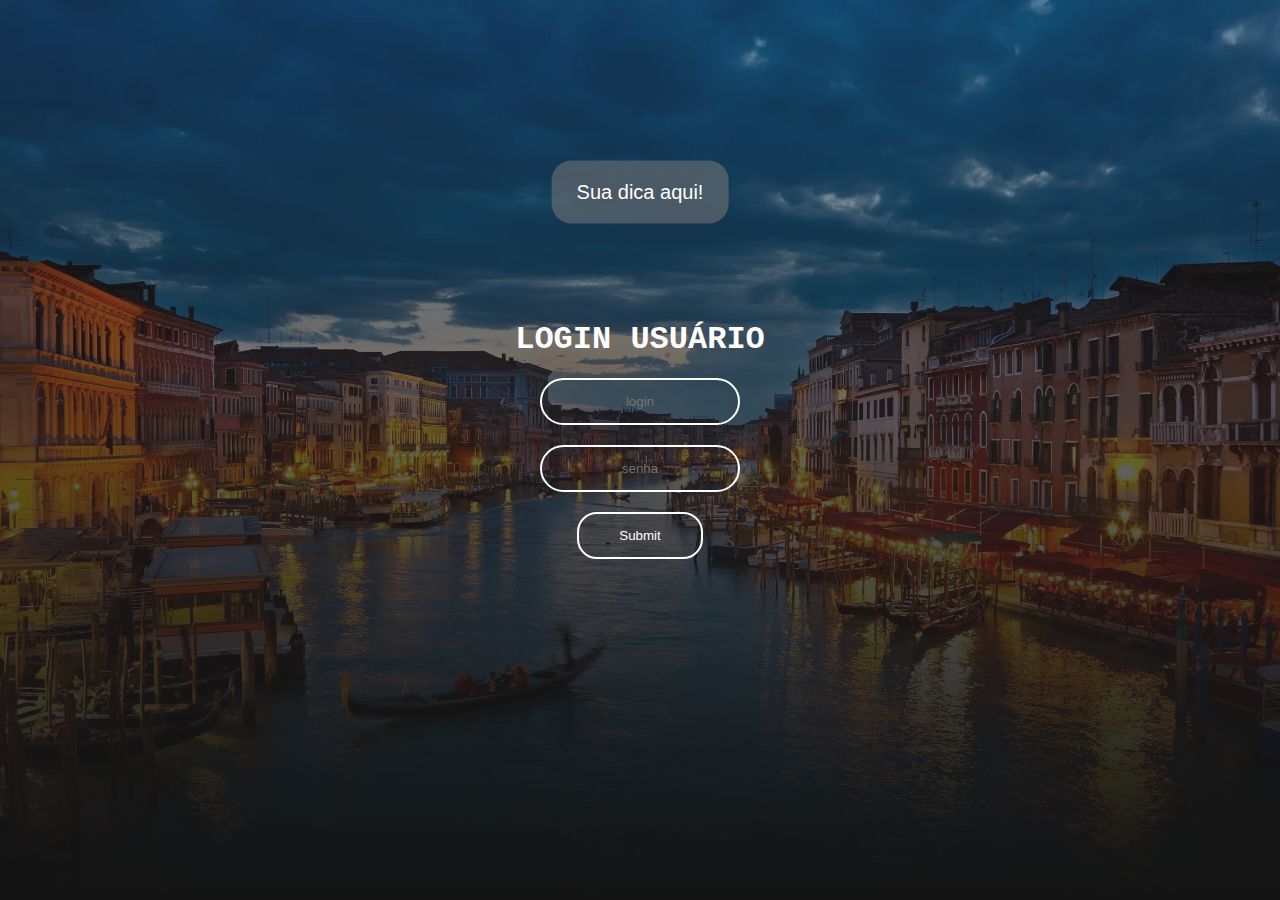
<file: index/index.html>
<!DOCTYPE html>
<html lang="en">
<head>
    <meta charset="UTF-8">
    <meta name="viewport" content="width=device-width, initial-scale=1.0">
    <title>Itália</title>
    <link rel="stylesheet" href="css/css.css">
    <link rel="stylesheet" href="css/style.css">
</head>
<body>

    <div style="margin-top: 8% ;" onclick="openModal()" class="btn"> Sua dica aqui! </div>

    <div id="modal-container" class="modal-container">
        <div class="modal">
            <button class="fechar" id="fechar">X</button>
            <h1> Olá visitantes, </h1>
            <p> Sejam bem-vindos ao site Italianinhos! gostaríamos de informar que o seu login é "Itália". Simples, não é?</p><br>
            <p> Dicas para a sua senha:</p>
            <p> 1º É um famoso monumento localizado em Roma, na Itália. </p>
            <p> 2º Era usado para diversos eventos, incluindo lutas de gladiadores e apresentações teatrais. </p><br>
            <p> Obs: Primeira letra do "login" e da "senha" São maiusculas. </p>
            <p> A sua senha é? </p>
        </div>
    </div>

    <script src="css/script.js"></script>
    
<form class="box" action="../home/home.html" method="post">
    <h1>Login Usuário </h1>

    <input type="text" name="" placeholder="login" id="login">
    <input type="password" name="" placeholder="senha" id="senha">
    <input type="submit" onclick="logar(); return false">

</form>

<script>

function logar() 
{
    var login = document.getElementById('login').value

    var senha = document.getElementById('senha').value

if(login == "Itália" && senha == "Coliseu") {

    alert('Sejam bem-vindos a Itália'); 

    location.href = "../home/home.html";

 }else{ 
    alert(' Senha ou login incorreto (3º dica - Sua senha é Coliseu)  (Não se esqueca da pontuação em "Itália") ');

  }

}


</script>


</body>
</html>
</file>
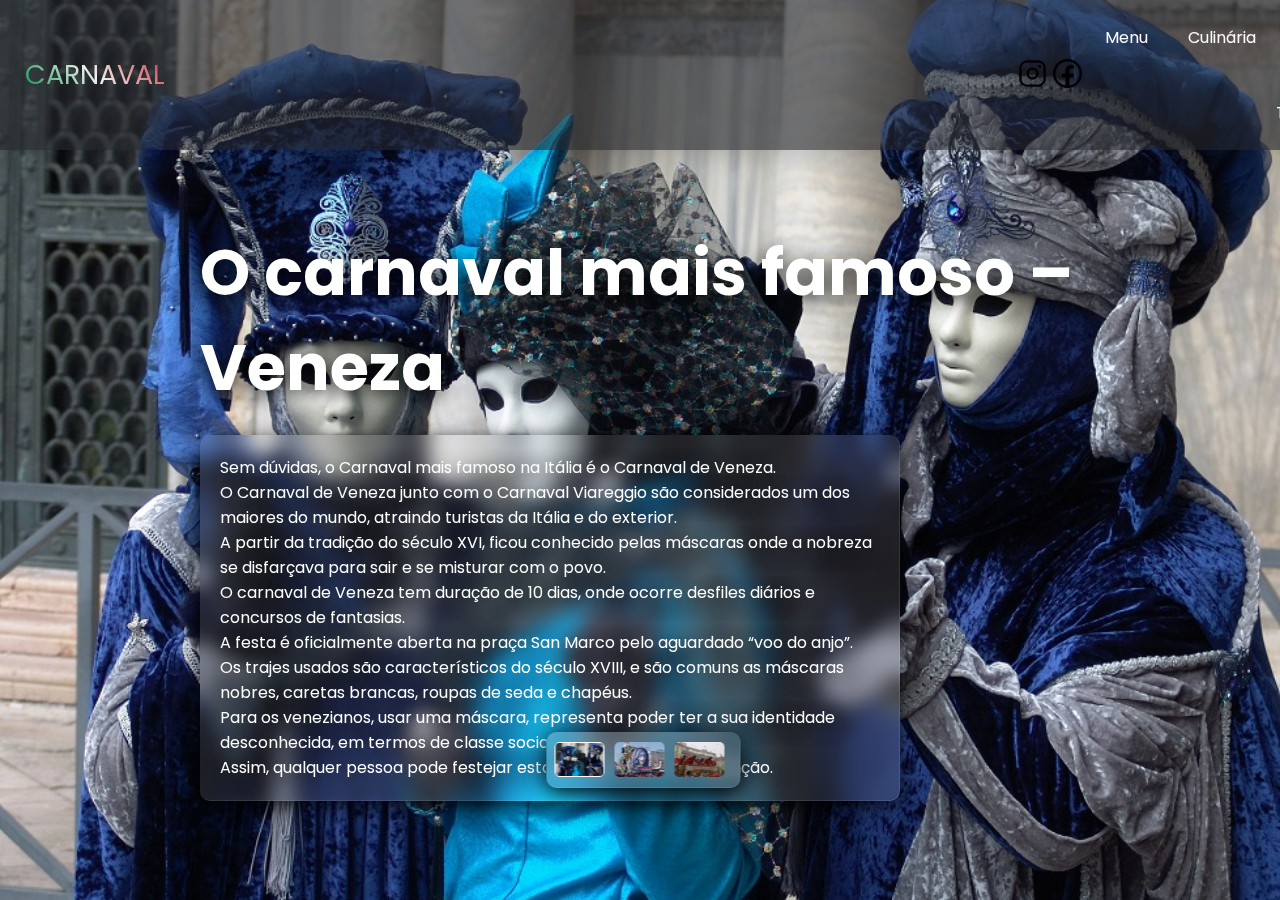
<file: carnaval/carnaval.html>
<!DOCTYPE html>
<html lang="en" dir="ltr">
<head>
  <meta charset="utf-8">
  <meta name="viewport" content="width=device-width, initial-scale=1.0">
  <title> Carnaval </title>
  <link rel="stylesheet" href="css/style.css">
  <link rel="stylesheet" href="css/swiper-bundle.min.css">
  <link rel="stylesheet" href="css/style1.css">
  
</head>
<body>

  

  <header>
    <a class="logo">Carnaval</a>

    <a href="https://www.instagram.com/italianos_senai/"  target="corpo"><img style="margin-left: 850px; margin-top: 4px;" src="images/insta.png" width="35" height="35"> </a>
    <a href="https://www.facebook.com/profile.php?id=100094661707788"  target="corpo"><img style="padding: 3px; margin-top: 4px;" src="images/face.png" width="35" height="35"> </a> 

    <div class="navigation">
      <ul class="menu">
        <div class="close-btn"></div>
        <li class="menu-item"><a href="../home/home.html">Menu</a></li>
        <li class="menu-item">
          <a class="sub-btn" href="../culinaria/1.html"> Culinária  <i class="fas fa-angle-down"></i></a>
          <ul class="sub-menu">
            <li class="sub-item"><a href="../culinaria/1.html"> Pizza</a></li>
            <li class="sub-item"><a href="../culinaria/2.html"> Macarronada</a></li>
            <li class="sub-item"><a href="../culinaria/3.html"> Lasanha </a></li>
          </ul>
        </li>
        <li class="menu-item">
          <a class="sub-btn" href="../pontos/index.html">Pontos Turísticos</a></li>

        <li class="menu-item">
          <a class="sub-btn" href="../pintores/1.html"> Pintores <i class="fas fa-angle-down"></i></a>
          <ul class="sub-menu">
            <li class="sub-item"><a href="../pintores/1.html">Leonardo Da Vinci</a></li>
            <li class="sub-item"><a href="../pintores/2.html">Michelangelo</a></li>
            <li class="sub-item"><a href="../pintores/3.html">Donatello</a></li>
            <li class="sub-item more">
            </li>
          </ul>
        </li>
        
        <li class="menu-item"><a href="#">Carnaval</a></li>
        
        <li class="menu-item"><a href="../Contato/contato.html">Contato</a></li>

      </ul>
    </div>
    <div class="menu-btn"></div>
  </header>
 

    <div class="swiper bg-slider">
      <div class="swiper-wrapper">
        <div class="swiper-slide">
          <img src="images/vene.jpg" alt="">
          <div class="text-content">
            <h2 class="title">O carnaval mais famoso – Veneza <span>  </span></h2>
            <p>Sem dúvidas, o Carnaval mais famoso na Itália é o Carnaval de Veneza.<br>

                O Carnaval de Veneza junto com o Carnaval Viareggio são considerados um dos maiores do mundo, atraindo turistas da Itália e do exterior.<br>
                
                A partir da tradição do século XVI, ficou conhecido pelas máscaras onde a nobreza se disfarçava para sair e se misturar com o povo.<br>
                
                O carnaval de Veneza tem duração de 10 dias, onde ocorre desfiles diários e concursos de fantasias.<br>
                
                A festa é oficialmente aberta na praça San Marco pelo aguardado “voo do anjo”.<br>
                
                Os trajes usados são característicos do século XVIII, e são comuns as máscaras nobres, caretas brancas, roupas de seda e chapéus.<br>
                
                Para os venezianos, usar uma máscara, representa poder ter a sua identidade desconhecida, em termos de classe social, religiosa ou política…<br>
                
                Assim, qualquer pessoa pode festejar esta grande festa sem distinção.</p>
          </div>
        </div>
        <div class="swiper-slide dark-layer">
          <img src="images/Viareggio.jpg" alt="">
          <div class="text-content">
            <h2 class="title">O carnaval mais espetacular – Viareggio <span></span></h2>
            <p>Se Veneza é o carnaval mais famoso da Itália, talvez Viareggio seja o mais espetacular, sem sombra de dúvidas.<br>

                Viareggio é uma pequena cidade litorânea da região da Toscana.<br>
                
                A festa é caracterizada pelo desfile dos grandes carros alegóricos que passam dos 20 metros de altura…<br>
                
                E possuem enormes bonecos caricatos, que representam personalidades famosas do campo da política e do entretenimento…<br>
                
                com uma boa dose de ironia.<br>
                
                A festa acontece durante quatro fins de semana, com o encerramento na terça-feira de carnaval.</p>
            
          </div>
        </div>
        <div class="swiper-slide dark-layer">
          <img src="images/Ivrea.jpg" alt="">
          <div class="text-content">
            <h2 class="title"> O carnaval da guerra das laranjas – Ivrea <span></span></h2>
            <p>Ivrea é uma cidade da província de Turim e entre as celebrações a mais esperada é a famosa guerra das laranjas…<br>

                Esta “guerra” ocorre nas principais praças da cidade e vai de domingo a terça-feira de carnaval.<br>
                
                Essa data é famosa por lembrar um momento da história da região onde um jovem se rebelou contra um tirano e teve todo o povo a seu lado.<br>
                
                Na celebração, os participantes se dividem em duas equipes…<br>
                
                Os homens do imperador e o povo.</p>
            
          </div>
        </div>
        
        </div>
      </div>
    </div>
    
    <div class="bg-slider-thumbs">
      <div class="swiper-wrapper thumbs-container">
        <img src="images/vene.jpg" class="swiper-slide" alt="">
        <img src="images/Viareggio.jpg" class="swiper-slide" alt="">
        <img src="images/Ivrea.jpg" class="swiper-slide" alt="">
      </div>
    </div>
  </section>



  <script src="js/swiper-bundle.min.js"></script>
  <script src="js/main.js"></script>

</body>
</html>
</file>
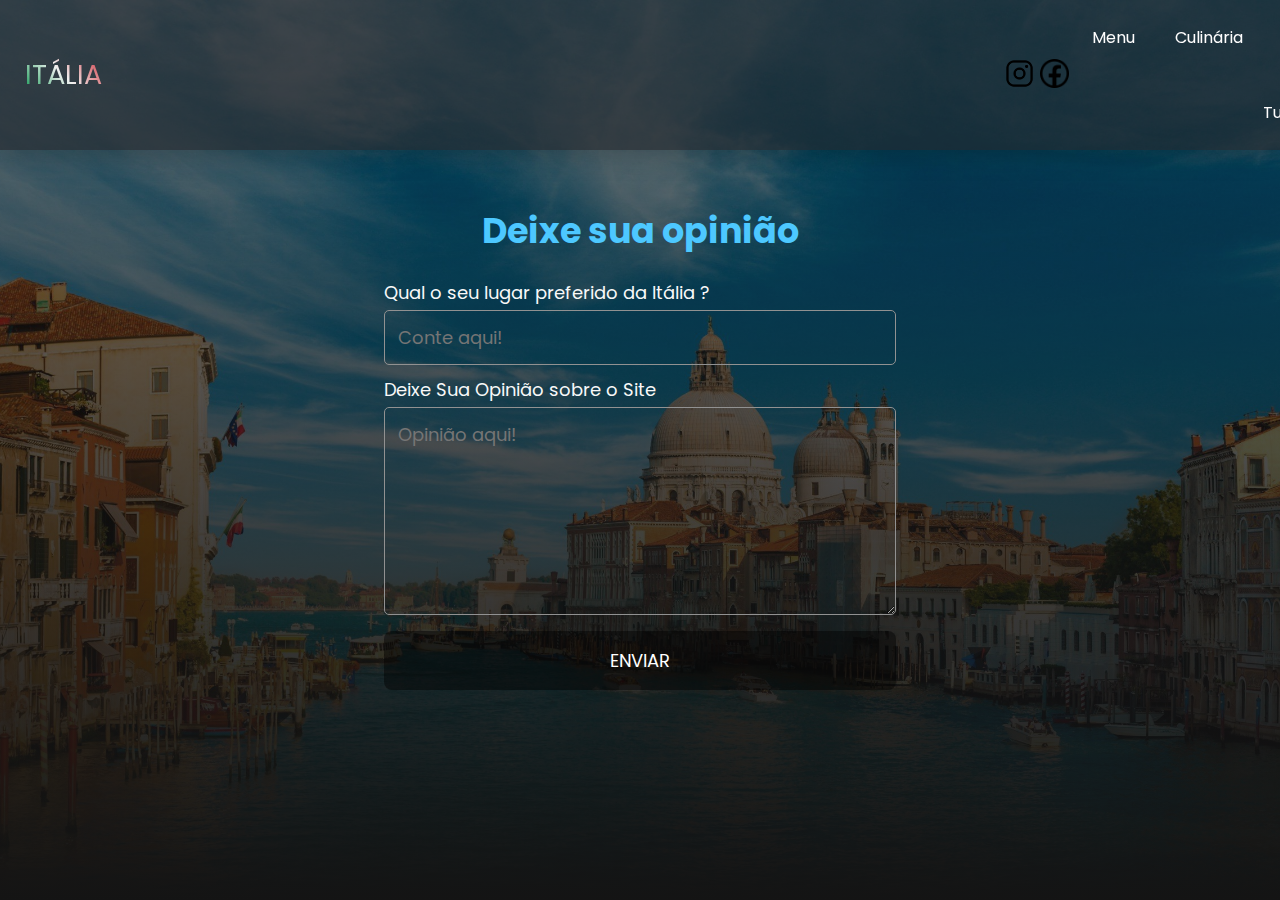
<file: Contato/contato.html>
<!DOCTYPE html>
<html lang="en">
  <head>
    <meta charset="UTF-8" />
    <meta http-equiv="X-UA-Compatible" content="IE=edge" />
    <meta name="viewport" content="width=device-width, initial-scale=1.0" />
    <title>Formulário de Contato</title>
    <link rel="stylesheet" href="css/style.css" />
  </head>
  <body>

    <header>
      <a  class="logo">Itália</a>

      <a href="https://www.instagram.com/italianos_senai/"  target="corpo"><img style="margin-left: 900px; margin-top: 4px;" src="fotos/insta.png" width="35" height="35"> </a>
      <a href="https://www.facebook.com/profile.php?id=100094661707788" target="corpo"><img style="padding: 3px; margin-top: 4px;" src="fotos/face.png" width="35" height="35"> </a> 


      <div class="navigation">
        <ul class="menu">
          <div class="close-btn"></div>
          <li class="menu-item"><a href="../home/home.html">Menu</a></li>
          <li class="menu-item">
            <a  class="sub-btn" href="../culinaria/1.html">Culinária </a>
            
            <ul class="sub-menu">
              <li class="sub-item"><a href="../culinaria/1.html"> Pizza</a></li>
              <li class="sub-item"><a href="../culinaria/2.html"> Macarronada</a></li>
              <li class="sub-item"><a href="../culinaria/3.html"> Lasanha</a></li>
            </ul>
          </li>
          <li class="menu-item">
            <a class="sub-btn" href="../pontos/index.html"> Pontos Turísticos </i></a>
            
          </li>
        
            <li class="menu-item">
            <a class="sub-btn" href="../pintores/1.html">Pintores </a>
            <ul class="sub-menu">
              <li class="sub-item"><a href="../pintores/1.html">Leonardo Da Vinci</a></li>
              <li class="sub-item"><a href="../pintores/2.html"> Michelangelo </a></li>
              <li class="sub-item"><a href="../pintores/3.html">Donatello</a></li>
              <li class="sub-item more">
              </li>
            </ul>
          </li>
          
          <li class="menu-item"><a href="../carnaval/carnaval.html">Carnaval</a></li>

          <li class="menu-item"><a href="#">Contato</a></li>
         
        </ul>
      </div>
      <div class="menu-btn"></div>
    
    
    </header>

    
    

    <form action="https://formsubmit.co/italianosenai@gmail.com"  method="POST"   class="form">
      <h1> Deixe sua opinião  </h1>
      
       <label for="name"> Qual o seu lugar preferido da Itália ?</label>
       <input type="text" name="name" id="name"  placeholder="Conte aqui!" required />
       <label for="message">Deixe Sua Opinião sobre o Site</label>
       <textarea name="message" id="message"   placeholder="Opinião aqui!"   required></textarea>
       <input type="hidden" name="_captcha"  value="false" />
       <input type="hidden" name="_next"    value="http://127.0.0.1:5500/Contato/contato.html" />
       <button type="submit">Enviar</button>
     </form>
    
     

     
 
  </body>
</html>
</file>
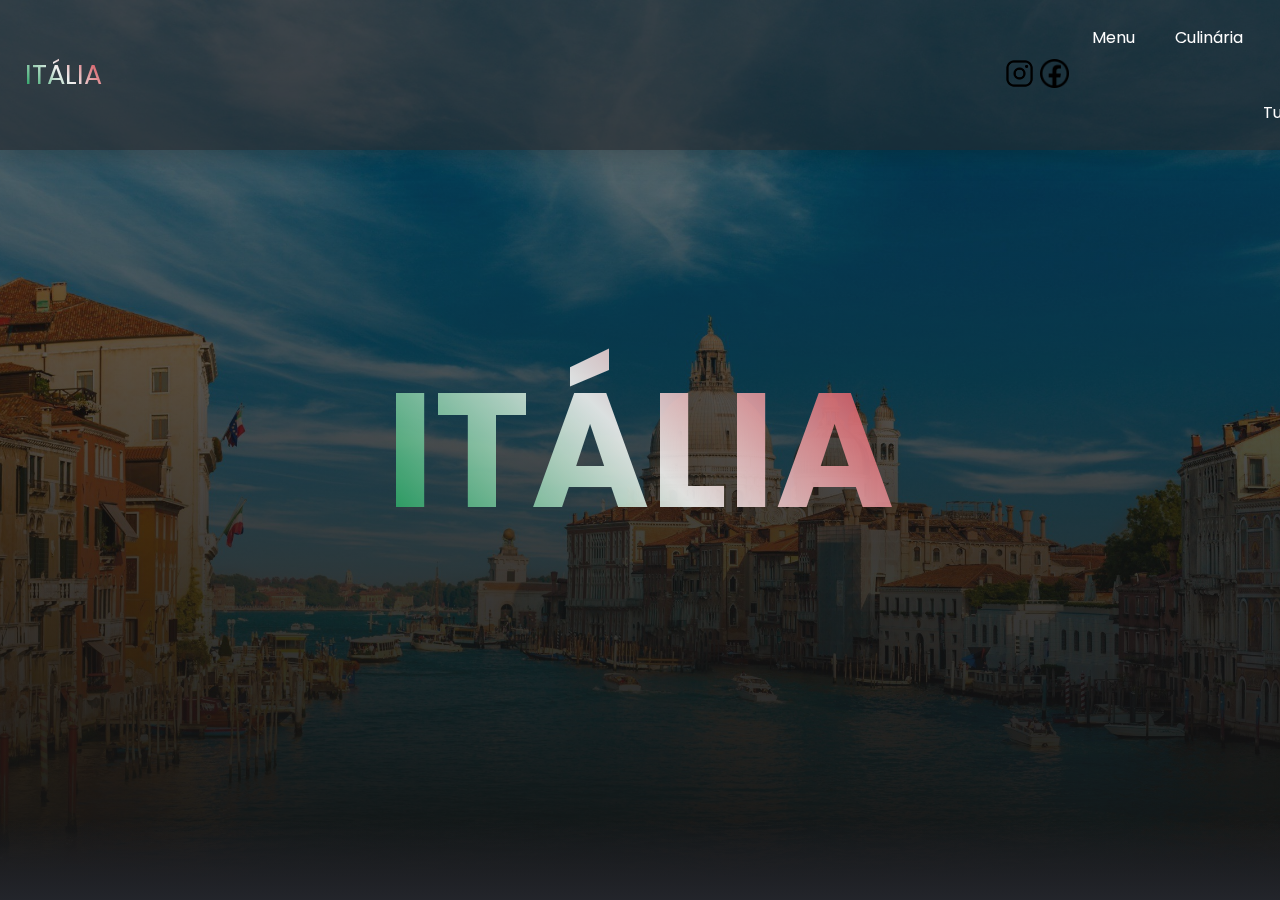
<file: home/home.html>
<!DOCTYPE html>
<html lang="en" dir="ltr">
  <head>
    <meta charset="utf-8">
    <meta name="viewport" content="width=device-width, initial-scale=1.0">
    <title>Menu </title>
    <link rel="stylesheet" href="css/style.css">
    <link rel="stylesheet" href="https://cdnjs.cloudflare.com/ajax/libs/font-awesome/5.15.3/css/all.min.css">
    <script src="https://cdnjs.cloudflare.com/ajax/libs/jquery/3.6.0/jquery.min.js" charset="utf-8"></script>
  </head>
  <body>

    <header>
      <a  class="logo">Itália</a>
      
      <a href="https://www.instagram.com/italianos_senai/"  target="corpo"><img style="margin-left: 900px; margin-top: 4px;" src="fotos/insta.png" width="35" height="35"> </a>
      <a href="https://www.facebook.com/profile.php?id=100094661707788"  target="corpo"><img style="padding: 3px; margin-top: 4px;" src="fotos/face.png" width="35" height="35"> </a>  
      <div class="navigation">
        <ul class="menu">
          <div class="close-btn"></div>
          <li class="menu-item"><a href="#">Menu</a></li>
          <li class="menu-item">
            <a  class="sub-btn" href="../culinaria/1.html">Culinária </a>
            
            <ul class="sub-menu">
              <li class="sub-item"><a href="../culinaria/1.html"> Pizza</a></li>
              <li class="sub-item"><a href="../culinaria/2.html"> Macarronada</a></li>
              <li class="sub-item"><a href="../culinaria/3.html"> Lasanha</a></li>
            </ul>
          </li>
          <li class="menu-item">
            <a class="sub-btn" href="../pontos/index.html"> Pontos Turísticos </i></a>
            
          </li>
        
            <li class="menu-item">
            <a class="sub-btn" href="../pintores/1.html">Pintores </a>
            <ul class="sub-menu">
              <li class="sub-item"><a href="../pintores/1.html">Leonardo Da Vinci</a></li>
              <li class="sub-item"><a href="../pintores/2.html"> Michelangelo </a></li>
              <li class="sub-item"><a href="../pintores/3.html">Donatello</a></li>
              <li class="sub-item more">
              </li>
            </ul>
          </li>
          
          <li class="menu-item"><a href="../carnaval/carnaval.html">Carnaval</a></li>

          <li class="menu-item"><a href="../Contato/contato.html">Contato</a></li>
         
         

        </ul>
      </div>
      <div class="menu-btn"></div>
    </header>

    <section class="section-home" >
      <h1> Itália </h1>
    </section>
    

    <script type="text/javascript">
    //jquery for toggle dropdown menus
    $(document).ready(function(){
      //toggle sub-menus
      $(".sub-btn").click(function(){
        $(this).next(".sub-menu").slideToggle();
      });

      //toggle more-menus
      $(".more-btn").click(function(){
        $(this).next(".more-menu").slideToggle();
      });
    });

    //javascript for the responsive navigation menu
    var menu = document.querySelector(".menu");
    var menuBtn = document.querySelector(".menu-btn");
    var closeBtn = document.querySelector(".close-btn");

    menuBtn.addEventListener("click", () => {
      menu.classList.add("active");
    });

    closeBtn.addEventListener("click", () => {
      menu.classList.remove("active");
    });

    //javascript for the navigation bar effects on scroll
    window.addEventListener("scroll", function(){
      var header = document.querySelector("header");
      header.classList.toggle("sticky", window.scrollY > 0);
    });
    </script>

  </body>
</html>
</file>
<file: index/css/css.css>
*{
    margin: 0;
    padding: 0;
    box-sizing: border-box;
    font-family: "Outfit", sans-serif;
    
}

body{
    width: 100%;
    height: 100vh;
}

.btn{
    padding: 20px 25px;
    display: inline;
    background-color: rgba(117, 117, 117, 0.575);
    border-radius: 20px;
    color: #fff;
    font-size: 20px;
    cursor: pointer;
    transition: background-color 0.5s;
    position: absolute;
    top: 10%;
    left: 50%;
    transform: translate(-50%, -50%);
    z-index: 1;
    
}

.btn:hover{
    background-color: #0000009f;
}

.modal-container{
    width: 100vw;
    height: 100vh;
    position: fixed;
    top: 0;
    left: 0;
    background-color: #0000004b;
    z-index: 999;
    align-items: center;
    justify-content: center;
    display: none;
}

.modal{
    width: 60%;
    min-width:400px;
    min-height: 200px;
    background-color: #ffffff62;
    backdrop-filter: blur(10px);
    padding: 50px;
    border-radius: 10px;
}

.fechar{
    position: absolute;
    top: -10px;
    right: -10px;
    width: 30px;
    height: 30px;
    border-radius: 50%;
    border: none;
    background-color: #ff0000;
    color: #fff;
    font-weight: 700;
    font-size: 14pt;
    cursor: pointer;
}

.modal h1{
    margin-bottom: 20px;
}

@keyframes animate-modal {
    from{
        opacity: 0;
        transform: translate3d(0, -20px, 0);
    }

    to{
        opacity: 1;
        transform: translate3d(0, 0, 0);
    }
}

.modal-container.mostrar{
    display: flex;
}

.mostrar .modal{
    animation: animate-modal .2s;
}
</file>
<file: index/css/style.css>
body
{
    margin: 0;
    padding: 0;
    font-family: sans-serif;
    background-image: url(../fotos/Veneza.jpg);
    background-repeat: no-repeat;
    
}

body 
{
    background: linear-gradient(rgba(49, 49, 49, 0.349), rgba(20, 20, 20, 1)), url(../fotos/teste.jpg);
    background-position: center;
    background-size: cover;
    background-position-y: 0px;
    background-repeat: no-repeat;
    display: flex;
    width: 100%;
    height: 100vh;
    align-items: center;
    justify-content: center;
}


.box h1
{
color: white;
text-transform: uppercase;
font-weight: 100px;
}

h1
{
    color: white;
    font-family: 'Courier New', Courier, monospace;
}


.box input[type = "text"],.box input[type = "password"]
{
    border: 0;
    background: none;
    display: block;
    margin: 20px auto;
    text-align: center;
    border: 2px solid #ffffff;
    padding: 14px 10px;
    width: 200px;
    outline: none;
    color: white;
    border-radius: 24px;
    transition: 0.25s;
}

.box input[type = "text"]:focus,.box input[type = "password"]:focus
{
    width: 200px;
    border-color: #ffffff;
    background: #ffffff2f;
}


.box input[type = "submit"]
{
    border: 0;
    background: none;
    display: block;
    margin: 20px auto;
    text-align: center;
    border: 2px solid #ffffff;
    padding: 14px 40px;
    outline: none;
    color: rgb(255, 255, 255);
    border-radius: 20px;
    transition: 0.25s;
    cursor: pointer;
}

.box input[type = "submit"]:hover
{
    background: #92929241;
}
</file>
<file: carnaval/css/style.css>
@import url('https://fonts.googleapis.com/css2?family=Poppins:wght@100;200;300;400;500;600;700;800;900&display=swap');

*{
  margin: 0;
  padding: 0;
  box-sizing: border-box;
  font-family: "Poppins", sans-serif;
}

section{
  padding: 20px 100px;
}

.section-home{
  position: relative;
  min-height: 100vh;
  background: linear-gradient(rgba(255, 255, 255, 0.473), rgba(20, 20, 20, 1)), url(../fotos/coliseu\ de\ roma.jpg) no-repeat;
  background-size: cover;
  background-position: center;
  display: flex;
  justify-content: center;
  align-items: center;
}

.section-home:before{
  content: '';
  position: absolute;
  background: linear-gradient(to top, #23252B, transparent);
  width: 100%;
  height: 80px;
  bottom: 0;
}

.section-home h1{
  color: #000000;
  font-size: 10vw;
  font-weight: 800;
  text-shadow: 0 5px 25px rgb(0 0 0 / 20%);
  opacity: 0.7;
}

.section-two{
  min-height: 100vh;
  background: #23252B;
}

.section-two h2{
  color: #fff;
  font-size: 3em;
  font-weight: 700;
  margin: 30px 0;
}

.section-two p{
  color: #fff;
  font-size: 1em;
  margin: 30px 0;
}

header{
  z-index: 999;
  position: fixed;
  top: 0;
  left: 0;
  width: 100%;
  display: flex;
  justify-content: space-between;
  align-items: center;
  background:#23252b9d;
  background-size: cover;
  background-size: 100%;
  box-shadow: 0 5px 25px rgb(0 0 0 / 20%);
  padding: 0 100px;
  transition: 0.6s;
}

header .logo{

  
  color: #fff;
  font-size: 3vh;
  text-transform: uppercase;

  background: linear-gradient(45deg, 	#009246, #F1F2F1, #CE2B37 );
  background-size: 100% 100%;
  animation: degrade 10s linear infinite alternate;

  -webkit-background-clip: text;
  -webkit-text-fill-color: transparent;

  outline: none;
  margin-left: -75px;
}

header .navigation{
  position: relative;
  line-height: 75px;
  transition: 0.6s;
  transition-property: line-height;
}

header.sticky .navigation{
  line-height: 60px;
}

header .navigation .menu{
  position: relative;
  display: flex;
  justify-content: center;
  list-style: none;
  user-select: none;
}

.menu-item > a{
  color: #fffefe;
  font-size: 1em;
  text-decoration: none;
  margin: 20px;
  padding: 25px 0;
}

.menu-item > a:hover{
  color: #962828b2;
  transition: 0.3s;
}

.menu-item .sub-menu{
  position: absolute;
  background: #fffffffa;
  top: 74px;
  line-height: 40px;
  list-style: none;
  border-radius: 0 0 8px 8px;
  box-shadow: 0 5px 25px rgb(0 0 0 / 20%);
  pointer-events: none;
  transform: translateY(20px);
  opacity: 0;
  transition: 0.3s;
  transition-property: transform, opacity;
}

header.sticky .menu-item .sub-menu{
  top: 60px;
}

.menu-item:hover .sub-menu{
  pointer-events: all;
  transform: translateY(0);
  opacity: 1;
}

.menu-item .sub-menu .sub-item{
  position: relative;
  padding: 7px 0;
  cursor: pointer;
  box-shadow: inset 0px -30px 5px -30px rgba(255, 255, 255, 0.2);
}

.menu-item .sub-menu .sub-item a{
  color: #000000;
  font-size: 1em;
  text-decoration: none;
  padding: 15px 30px;
}

.menu-item .sub-menu .sub-item:hover{
  background: #962828b2;
}

.menu-item .sub-menu .sub-item:last-child:hover{
  border-radius: 0 0 8px 8px;
}

.more .more-menu{
  position: absolute;
  background: #23252B;
  list-style: none;
  top: 0;
  left: 100%;
  white-space: nowrap;
  border-radius: 0 8px 8px 8px;
  overflow: hidden;
  pointer-events: none;
  transform: translateY(20px);
  opacity: 0;
  transition: 0.3s;
  transition-property: transform, opacity;
}

.more:hover .more-menu{
  pointer-events: all;
  transform: translateY(0);
  opacity: 1;
}

.more .more-menu .more-item{
  padding: 7px 0;
  box-shadow: inset 0px -30px 5px -30px rgba(255, 255, 255, 0.2);
  transition: 0.3s;
}

.more .more-menu .more-item:hover{
  background: #4080EF;
}

.menu-btn{
  display: none;
}

@media (max-width: 1060px){
  header .navigation .menu{
    position: fixed;
    display: block;
    background: #23252b;
    min-width: 350px;
    height: 100vh;
    top: 0;
    right: -100%;
    padding: 90px 50px;
    visibility: hidden;
    overflow-y: auto;
    transition: 0.5s;
    transition-property: right, visibility;
  }

  header.sticky .navigation{
    line-height: 75px;
  }

  header .navigation .menu.active{
    right: 0;
    visibility: visible;
  }

  .menu-item{
    position: relative;
  }

  .menu-item .sub-menu{
    opacity: 1;
    position: relative;
    top: 0;
    transform: translateX(10px);
    background: rgba(255, 255, 255, 0.1);
    border-radius: 5px;
    overflow: hidden;
    display: none;
  }

  header.sticky .menu-item .sub-menu{
    top: 0;
  }

  .menu-item:hover .sub-menu{
    transform: translateX(10px);
  }

  .menu-item .sub-menu .sub-item{
    box-shadow: none;
  }

  .menu-item .sub-menu .sub-item:hover{
    background: none;
  }

  .menu-item .sub-menu .sub-item a:hover{
    color: #4080EF;
    transition: 0.3s;
  }

  .more .more-menu{
    opacity: 1;
    position: relative;
    left: 0;
    transform: translateY(0);
    background: rgba(255, 255, 255, 0.1);
    border-radius: 5px;
    display: none;
  }

  .more .more-menu .more-item{
    box-shadow: none;
  }

  .more .more-menu .more-item:hover{
    background: none;
  }

  .more .more-menu .more-item a{
    margin-left: 20px;
  }

  .close-btn{
    position: absolute;
    background: url(close.png)no-repeat;
    width: 40px;
    height: 40px;
    background-size: 25px;
    background-position: center;
    top: 0;
    left: 0;
    margin: 25px;
    cursor: pointer;
  }

  .menu-btn{
    background: url()no-repeat;
    width: 40px;
    height: 40px;
    background-size: 30px;
    background-position: center;
    cursor: pointer;
    display: block;
  }

  header{
    padding: 15px 20px;
  }

  header.sticky{
    padding: 10px 20px;
  }
}
</file>
<file: carnaval/css/style1.css>
/*============ Google fonts ============*/
@import url('https://fonts.googleapis.com/css2?family=Poppins:ital,wght@0,100;0,200;0,300;0,400;0,500;0,600;0,700;0,800;0,900;1,100;1,200;1,300;1,400;1,500;1,600;1,700;1,800;1,900&display=swap');

/*======= CSS variables =======*/
:root{
  --white-color: #fff;
  --dark-color: #222;
  --body-bg-color: #fff;
  --section-bg-color: #202834;
  --navigation-item-hover-color: #3b5378;

  --text-shadow: 0 5px 20px rgba(0, 0, 0, 0.829);
  --box-shadow: 0 5px 20px rgba(0, 0, 0, 0.877);

  --scroll-bar-color: #fff;
  --scroll-thumb-color: #282f4e;
  --scroll-thumb-hover-color: #454f6b;
}


*{
  margin: 0;
  padding: 0;
  box-sizing: border-box;
  font-family: 'Poppins', sans-serif;
}

body{
  background: var(--body-bg-color);
}

section{
  position: relative;
}

.section{
  color: var(--white-color);
  background: var(--section-bg-color);
  padding: 35px 200px;
  transition: 0.3s ease;
}




/*======= Background slider =======*/
.bg-slider{
  z-index: 777;
  position: relative;
  width: 100%;
  min-height: 100vh;
}

.bg-slider .swiper-slide{
  position: relative;
  width: 100%;
  height: 100vh;
}

.bg-slider .swiper-slide img{
  width: 100%;
  height: 100vh;
  object-fit: cover;
  background-position: center;
  background-size: cover;
  pointer-events: none;
}

.swiper-slide .text-content{
  position: absolute;
  top: 25%;
  color: var(--white-color);
  margin: 0 200px;
  transition: 0.3s ease;
}

.swiper-slide .text-content .title{
  font-size: 4em;
  font-weight: 700;
  text-shadow: var(--text-shadow);
  margin-bottom: 20px;
  transform: translateY(-50px);
  opacity: 0;
}

.swiper-slide-active .text-content .title{
  transform: translateY(0);
  opacity: 1;
  transition: 1s ease;
  transition-delay: 0.3s;
  transition-property: transform, opacity;
}

.swiper-slide .text-content .title span{
  font-size: 0.3em;
  font-weight: 300;
}

.swiper-slide .text-content p{
  max-width: 700px;
  background: rgba(255, 255, 255, 0.1);
  backdrop-filter: blur(10px);
  text-shadow: var(--text-shadow);
  padding: 20px;
  border-radius: 10px;
  border-bottom: 1px solid rgba(255, 255, 255, 0.1);
  border-right: 1px solid rgba(255, 255, 255, 0.1);
  box-shadow: var(--box-shadow);
  transform: translateX(-80px);
  opacity: 0;
}

.swiper-slide-active .text-content p{
  transform: translateX(0);
  opacity: 1;
  transition: 1s ease;
  transition-delay: 0.3s;
  transition-property: transform, opacity;
}

.swiper-slide .text-content .read-btn{
  border: none;
  outline: none;
  background: var(--white-color);
  color: var(--dark-color);
  font-size: 1em;
  font-weight: 500;
  padding: 8px 25px;
  display: flex;
  align-items: center;
  margin-top: 40px;
  border-radius: 10px;
  cursor: pointer;
  transform: translateX(50px);
  opacity: 0;
}

.swiper-slide-active .text-content .read-btn{
  transform: translateX(0);
  opacity: 1;
  transition: 1s ease;
  transition-delay: 0.3s;
  transition-property: transform, opacity;
}

.swiper-slide .text-content .read-btn i{
  font-size: 1.6em;
  transition: 0.3s ease;
}

.swiper-slide .text-content .read-btn:hover i{
  transform: translateX(5px);
}

.dark-layer:before{
  content: '';
  position: absolute;
  width: 100%;
  height: 100vh;
  top: 0;
  left: 0;
  background: rgba(0, 0, 0, 0.1);
}

.bg-slider-thumbs{
  z-index: 777;
  position: absolute;
  bottom: 7em;
  left: 50%;
  transform: translateX(-50%);
  transition: 0.3s ease;
}

.thumbs-container{
  background: rgba(255, 255, 255, 0.1);
  backdrop-filter: blur(10px);
  padding: 10px 3px;
  border-radius: 10px;
  border-bottom: 1px solid rgba(255, 255, 255, 0.1);
  border-right: 1px solid rgba(255, 255, 255, 0.1);
  box-shadow: var(--box-shadow);
}

.thumbs-container img{
  width: 50px;
  height: 35px;
  margin: 0 5px;
  border-radius: 5px;
  cursor: pointer;
}

.swiper-slide-thumb-active{
  border: 1px solid var(--white-color);
}
</file>
<file: Contato/css/style.css>
@import url('https://fonts.googleapis.com/css2?family=Poppins:wght@100;200;300;400;500;600;700;800;900&display=swap');


.icones
{
    font-size: 40px;
}



.icones .fa-facebook
{
    color: rgb(12, 12, 12)
}

.icones .fa-instagram
{
    color: rgb(0, 0, 0)
}


* 
{
    margin: 0;
    padding: 0;
    box-sizing: border-box;
    font-family: "Poppins", sans-serif;
  }
  
  body 
  {
    position: relative;
    min-height: 100vh;
    background: linear-gradient(rgba(0, 0, 0, 0.473), rgba(20, 20, 20, 1)), url(../fotos/testee.jpg) no-repeat;
    background-size: cover;
    background-position: center;
    display: flex;
    justify-content: center;
    align-items: center;
  }
  
  h1,
  h2 
  {
    color: #4dc8ff;
    margin-bottom: 2rem;
    text-align: center;
    line-height: 1.2;
    font-family: "Poppins", sans-serif;
    font-size: 35px;
  }
  
  h1::before 
  {
    display: block;
  }
  
  h2::before 
  {
    display: block;
  }
  
  .form 
  {
    width: 40%;
    max-width: 32rem;
    font-size: 1.125rem;  
  }
  
  .form label,
  .form input,
  .form textarea,
  .form button 
  {
    display: block;
    width: 100%; 
   
  }
  
  .form label 
  {
    color: #f8f8f8;
    line-height: 1;
    margin-bottom: 0.5rem;
  }
  
  .form input,
  .form textarea 
  {
    font: inherit;
    padding: 0.8rem;
    margin-bottom: 1rem;
    border: 1px solid transparent;
    border-radius: 5px;
    transition: border-color, box-shadow 0.2s;
    background-color:transparent;
    border-color: #919191;
    
  }
  
  .form textarea {
    min-height: 13rem;
    resize: vertical;
  }
  
  .form input:hover,
  .form input:focus,
  .form textarea:hover,
  .form textarea:focus 
  {
    outline: none;
    border-color: rgb(43, 181, 240);
    box-shadow: 0 0 0 1px #4dc8ff;
    color: #ffffff; 
  }
  
  .form button 
  {
    display: block;
    padding: 1rem;
    background: #00000070;
    color: #fff;
    font: inherit;
    text-transform: uppercase;
    border: none;
    border-radius: 8px;
    cursor: pointer;
    transition: 0.2s;
  }
  
  .form button:hover,
  .form button:focus 
  {
    outline: none;
    background: rgba(43, 181, 240, 0.438);;
  }
  
  
header
{
  z-index: 999;
  position: fixed;
  top: 0;
  left: 0;
  width: 100%;
  display: flex;
  justify-content: space-between;
  align-items: center;
  background:#23252b9d;
  background-size: cover;
  background-size: 100%;
  box-shadow: 0 5px 25px rgb(0 0 0 / 20%);
  padding: 0 100px;
  transition: 0.6s;
}

header .logo
{
  color: #fff;
  font-size: 3vh;
  text-transform: uppercase;
  background: linear-gradient(45deg, 	#009246, #F1F2F1, #CE2B37 );
  background-size: 100% 100%;
  animation: degrade 10s linear infinite alternate;
  -webkit-background-clip: text;
  -webkit-text-fill-color: transparent;
  outline: none;
  margin-left: -75px;
}

header .navigation
{
  position: relative;
  line-height: 75px;
  transition: 0.6s;
  transition-property: line-height;
}

header.sticky .navigation
{
  line-height: 60px;
}

header .navigation .menu
{
  position: relative;
  display: flex;
  justify-content: center;
  list-style: none;
  user-select: none;
}

.menu-item > a
{
  color: #fffefe;
  font-size: 1em;
  text-decoration: none;
  margin: 20px;
  padding: 25px 0;
}

.menu-item > a:hover
{
  color: #962828b2;
  transition: 0.3s;
}

.menu-item .sub-menu
{
  position: absolute;
  background: #fffffffa;
  top: 74px;
  line-height: 40px;
  list-style: none;
  border-radius: 0 0 8px 8px;
  box-shadow: 0 5px 25px rgb(0 0 0 / 20%);
  pointer-events: none;
  transform: translateY(20px);
  opacity: 0;
  transition: 0.3s;
  transition-property: transform, opacity;
}

header.sticky .menu-item .sub-menu
{
  top: 60px;
}

.menu-item:hover .sub-menu
{
  pointer-events: all;
  transform: translateY(0);
  opacity: 1;
}

.menu-item .sub-menu .sub-item
{
  position: relative;
  padding: 7px 0;
  cursor: pointer;
  box-shadow: inset 0px -30px 5px -30px rgb(255, 255, 255);
}

.menu-item .sub-menu .sub-item a
{
  color: #000000;
  font-size: 1em;
  text-decoration: none;
  padding: 15px 30px;
}

.menu-item .sub-menu .sub-item:hover
{
  background: #962828b2;
}

.menu-item .sub-menu .sub-item:last-child:hover
{
  border-radius: 0 0 8px 8px;
}

.more .more-menu
{
  position: absolute;
  background: #23252B;
  list-style: none;
  top: 0;
  left: 100%;
  white-space: nowrap;
  border-radius: 0 8px 8px 8px;
  overflow: hidden;
  pointer-events: none;
  transform: translateY(20px);
  opacity: 0;
  transition: 0.3s;
  transition-property: transform, opacity;
}

.more:hover .more-menu
{
  pointer-events: all;
  transform: translateY(0);
  opacity: 1;
}

.more .more-menu .more-item
{
  padding: 7px 0;
  box-shadow: inset 0px -30px 5px -30px rgba(255, 255, 255, 0.2);
  transition: 0.3s;
}

.more .more-menu .more-item:hover
{
  background: #4080EF;
}

.menu-btn
{
  display: none;
}

@media (max-width: 1060px)
{
  header .navigation .menu
  {
    position: fixed;
    display: block;
    background: #37393f;
    min-width: 350px;
    height: 100vh;
    top: 0;
    right: -100%;
    padding: 90px 50px;
    visibility: hidden;
    overflow-y: auto;
    transition: 0.5s;
    transition-property: right, visibility;
  }

  header.sticky .navigation
  {
    line-height: 75px;
  }

  header .navigation .menu.active
  {
    right: 0;
    visibility: visible;
  }

  .menu-item
  {
    position: relative;
  }

  .menu-item .sub-menu
  {
    opacity: 1;
    position: relative;
    top: 0;
    transform: translateX(10px);
    background: rgba(255, 255, 255, 0.1);
    border-radius: 5px;
    overflow: hidden;
    display: none;
  }

  header.sticky .menu-item .sub-menu
  {
    top: 0;
  }

  .menu-item:hover .sub-menu
  {
    transform: translateX(10px);
  }

  .menu-item .sub-menu .sub-item
  {
    box-shadow: none;
  }

  .menu-item .sub-menu .sub-item:hover
  {
    background: none;
  }

  .menu-item .sub-menu .sub-item a:hover
  {
    color: #4080EF;
    transition: 0.3s;
  }

  .more .more-menu
  {
    opacity: 1;
    position: relative;
    left: 0;
    transform: translateY(0);
    background: rgba(255, 255, 255, 0.1);
    border-radius: 5px;
    display: none;
  }

  .more .more-menu .more-item
  {
    box-shadow: none;
  }

  .more .more-menu .more-item:hover
  {
    background: none;
  }

  .more .more-menu .more-item a
  {
    margin-left: 20px;
  }

  .close-btn
  {
    position: absolute;
    background: url(close.png)no-repeat;
    width: 40px;
    height: 40px;
    background-size: 25px;
    background-position: center;
    top: 0;
    left: 0;
    margin: 25px;
    cursor: pointer;
  }

  .menu-btn
  {
    background: url()no-repeat;
    width: 40px;
    height: 40px;
    background-size: 30px;
    background-position: center;
    cursor: pointer;
    display: block;
  }

  header
  {
    padding: 15px 20px;
  }

  header.sticky
  {
    padding: 10px 20px;
  }
}
</file>
<file: home/css/style.css>
@import url('https://fonts.googleapis.com/css2?family=Poppins:wght@100;200;300;400;500;600;700;800;900&display=swap');

*{
  margin: 0;
  padding: 0;
  box-sizing: border-box;
  font-family: "Poppins", sans-serif;
}

section{
  padding: 20px 100px;
}

.section-home{
  position: relative;
  min-height: 100vh;
  background: linear-gradient(rgba(0, 0, 0, 0.473), rgba(20, 20, 20, 1)), url(../fotos/testee.jpg) no-repeat;
  background-size: cover;
  background-position: center;
  display: flex;
  justify-content: center;
  align-items: center;
}

.section-home:before{
  content: '';
  position: absolute;
  background: linear-gradient(to top, #23252B, transparent);
  width: 100%;
  height: 80px;
  bottom: 0;
}

.section-home h1{
  font-size: 18vh;
  opacity:0.9 ;
  text-transform: uppercase;

  background: linear-gradient(45deg, 	#009246, #F1F2F1, #CE2B37 );
  background-size: 100% 100%;
  animation: degrade 10s linear infinite alternate;

  -webkit-background-clip: text;
  -webkit-text-fill-color: transparent;

  outline: none;
}

.section-two{
  min-height: 100vh;
  background: #23252B;
}

.section-two h2{
  color: #fff;
  font-size: 3em;
  font-weight: 700;
  margin: 30px 0;
}

.section-two p{
  color: #fff;
  font-size: 1em;
  margin: 30px 0;
}

header{
  z-index: 999;
  position: fixed;
  top: 0;
  left: 0;
  width: 100%;
  display: flex;
  justify-content: space-between;
  align-items: center;
  background:#23252b9d;
  background-size: cover;
  background-size: 100%;
  box-shadow: 0 5px 25px rgb(0 0 0 / 20%);
  padding: 0 100px;
  transition: 0.6s;
}

header .logo{

  
  color: #fff;
  font-size: 3vh;
  text-transform: uppercase;

  background: linear-gradient(45deg, 	#009246, #F1F2F1, #CE2B37 );
  background-size: 100% 100%;
  animation: degrade 10s linear infinite alternate;

  -webkit-background-clip: text;
  -webkit-text-fill-color: transparent;

  outline: none;
  margin-left: -75px;
}

header .navigation{
  position: relative;
  line-height: 75px;
  transition: 0.6s;
  transition-property: line-height;
}

header.sticky .navigation{
  line-height: 60px;
}

header .navigation .menu{
  position: relative;
  display: flex;
  justify-content: center;
  list-style: none;
  user-select: none;
}

.menu-item > a{
  color: #fffefe;
  font-size: 1em;
  text-decoration: none;
  margin: 20px;
  padding: 25px 0;
}



.menu-item > a:hover{
  color: #962828b2;
  transition: 0.3s;
}

.menu-item .sub-menu{
  position: absolute;
  background: #fffffffa;
  top: 74px;
  line-height: 40px;
  list-style: none;
  border-radius: 0 0 8px 8px;
  box-shadow: 0 5px 25px rgb(0 0 0 / 20%);
  pointer-events: none;
  transform: translateY(20px);
  opacity: 0;
  transition: 0.3s;
  transition-property: transform, opacity;
}

header.sticky .menu-item .sub-menu{
  top: 60px;
}

.menu-item:hover .sub-menu{
  pointer-events: all;
  transform: translateY(0);
  opacity: 1;
}

.menu-item .sub-menu .sub-item{
  position: relative;
  padding: 7px 0;
  cursor: pointer;
  box-shadow: inset 0px -30px 5px -30px rgba(255, 255, 255, 0.2);
}

.menu-item .sub-menu .sub-item a{
  color: #000000;
  font-size: 1em;
  text-decoration: none;
  padding: 15px 30px;
}

.menu-item .sub-menu .sub-item:hover{
  background: #962828b2;
}

.menu-item .sub-menu .sub-item:last-child:hover{
  border-radius: 0 0 8px 8px;
}

.more .more-menu{
  position: absolute;
  background: #23252B;
  list-style: none;
  top: 0;
  left: 100%;
  white-space: nowrap;
  border-radius: 0 8px 8px 8px;
  overflow: hidden;
  pointer-events: none;
  transform: translateY(20px);
  opacity: 0;
  transition: 0.3s;
  transition-property: transform, opacity;
}

.more:hover .more-menu{
  pointer-events: all;
  transform: translateY(0);
  opacity: 1;
}

.more .more-menu .more-item{
  padding: 7px 0;
  box-shadow: inset 0px -30px 5px -30px rgba(255, 255, 255, 0.2);
  transition: 0.3s;
}

.more .more-menu .more-item:hover{
  background: #4080EF;
}

.menu-btn{
  display: none;
}

@media (max-width: 1060px){
  header .navigation .menu{
    position: fixed;
    display: block;
    background: #23252b;
    min-width: 350px;
    height: 100vh;
    top: 0;
    right: -100%;
    padding: 90px 50px;
    visibility: hidden;
    overflow-y: auto;
    transition: 0.5s;
    transition-property: right, visibility;
  }

  header.sticky .navigation{
    line-height: 75px;
  }

  header .navigation .menu.active{
    right: 0;
    visibility: visible;
  }

  .menu-item{
    position: relative;
  }

  .menu-item .sub-menu{
    opacity: 1;
    position: relative;
    top: 0;
    transform: translateX(10px);
    background: rgba(255, 255, 255, 0.1);
    border-radius: 5px;
    overflow: hidden;
    display: none;
  }

  header.sticky .menu-item .sub-menu{
    top: 0;
  }

  .menu-item:hover .sub-menu{
    transform: translateX(10px);
  }

  .menu-item .sub-menu .sub-item{
    box-shadow: none;
  }

  .menu-item .sub-menu .sub-item:hover{
    background: none;
  }

  .menu-item .sub-menu .sub-item a:hover{
    color: #4080EF;
    transition: 0.3s;
  }

  .more .more-menu{
    opacity: 1;
    position: relative;
    left: 0;
    transform: translateY(0);
    background: rgba(59, 58, 58, 0.1);
    border-radius: 5px;
    display: none;
  }

  .more .more-menu .more-item{
    box-shadow: none;
  }

  .more .more-menu .more-item:hover{
    background: none;
  }

  .more .more-menu .more-item a{
    margin-left: 20px;
  }

  .close-btn{
    position: absolute;
    background: url(close.png)no-repeat;
    width: 40px;
    height: 40px;
    background-size: 25px;
    background-position: center;
    top: 0;
    left: 0;
    margin: 25px;
    cursor: pointer;
  }

  .menu-btn{
    background: url()no-repeat;
    width: 40px;
    height: 40px;
    background-size: 30px;
    background-position: center;
    cursor: pointer;
    display: block;
  }

  header{
    padding: 15px 20px;
  }

  header.sticky{
    padding: 10px 20px;
  }
}
</file>
